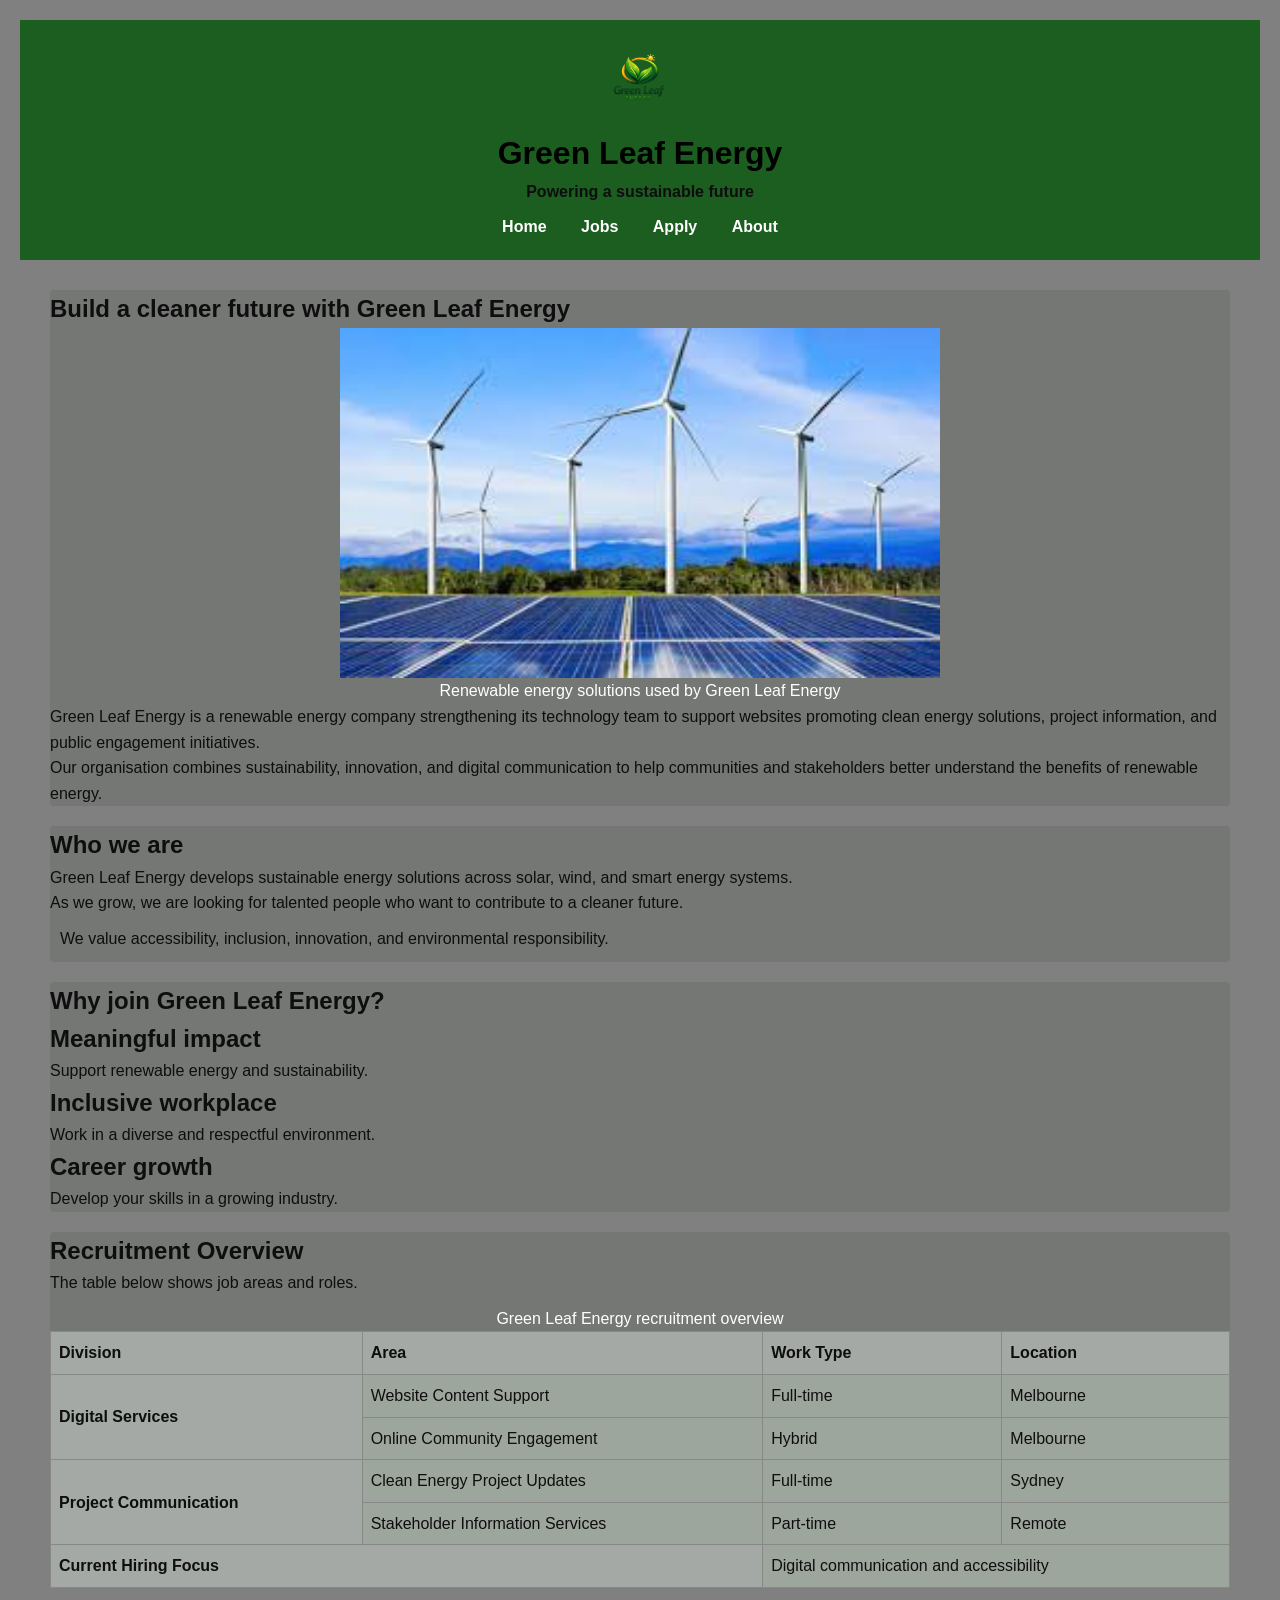
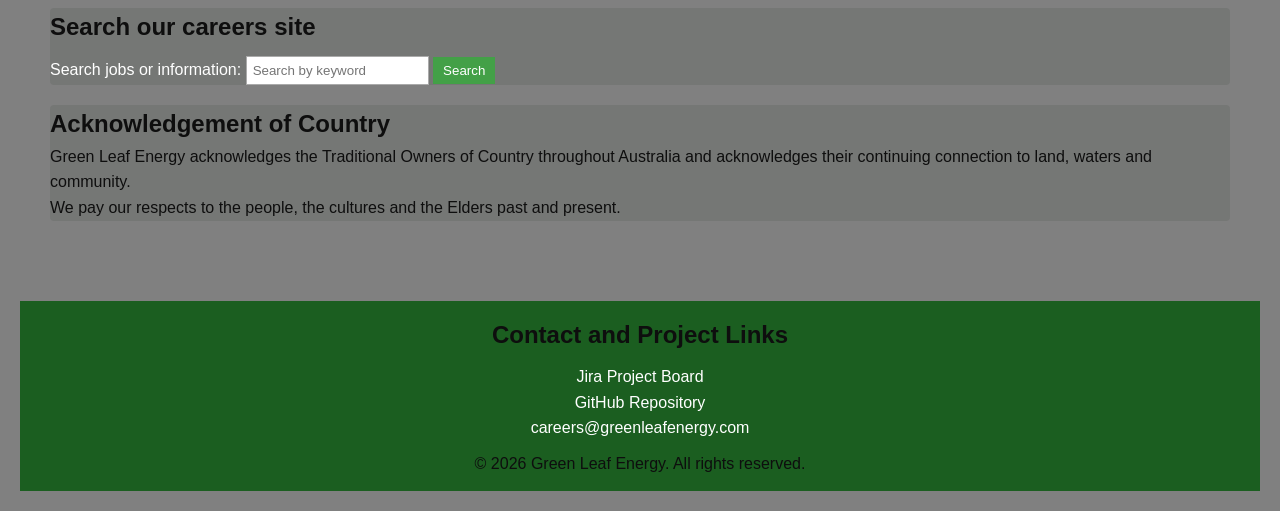
<file: index.html>
<!DOCTYPE html>
<html lang="en">
<head>
    <!-- Character encoding -->
    <meta charset="UTF-8">

    <!-- Responsive design for mobile devices -->
    <meta name="viewport" content="width=device-width, initial-scale=1.0">

    <!-- Description for search engines -->
    <meta name="description" content="Green Leaf Energy is a sustainable energy company recruiting digital professionals to support clean energy projects and public engagement.">

    <!-- Author of the webpage -->
    <meta name="author" content="Sazzad Hossain Shafin">

    <!-- Page title shown in browser tab -->
    <title>Green Leaf Energy | Home</title>

    <!-- External CSS file -->
    <link rel="stylesheet" href="styles/style.css">

    <!-- Embedded CSS (requirement) -->
    <style>
        .embedded-note {
            padding: 10px; /* Adds space inside this box */
        }
    </style>
</head>

<body class="home-page">

    <!-- Header section with logo and navigation -->
    <header>
        <div>
            <!-- Company logo -->
            <img src="images/logo.png" alt="Green Leaf Energy company logo" width="80" height="80">

            <!-- Main heading -->
            <h1>Green Leaf Energy</h1>

            <!-- Inline CSS used for requirement -->
            <p style="font-weight: bold;">Powering a sustainable future</p>
        </div>

        <!-- Navigation menu -->
        <nav aria-label="Main navigation">
            <ul>
                <!-- Navigation links -->
                <li><a href="index.html">Home</a></li>
                <li><a href="jobs.html">Jobs</a></li>
                <li><a href="apply.html">Apply</a></li>
                <li><a href="about.html">About</a></li>
            </ul>
        </nav>
    </header>

    <!-- Main content area -->
    <main>

        <!-- Introduction section -->
        <section>
            <h2>Build a cleaner future with Green Leaf Energy</h2>

            <!-- Image with semantic figure -->
            <figure>
                <img src="images/soalr_panel_image.jpg" alt="Solar panels and wind turbines representing renewable energy" width="600" height="350">
                <figcaption>Renewable energy solutions used by Green Leaf Energy</figcaption>
            </figure>

            <!-- Company introduction -->
            <p>
                Green Leaf Energy is a renewable energy company strengthening its technology team to support websites
                promoting clean energy solutions, project information, and public engagement initiatives.
            </p>
            <p>
                Our organisation combines sustainability, innovation, and digital communication to help communities
                and stakeholders better understand the benefits of renewable energy.
            </p>
        </section>

        <!-- About company section -->
        <section>
            <h2>Who we are</h2>

            <p>
                Green Leaf Energy develops sustainable energy solutions across solar, wind, and smart energy systems.
            </p>

            <p>
                As we grow, we are looking for talented people who want to contribute to a cleaner future.
            </p>

            <!-- Embedded CSS example -->
            <div class="embedded-note">
                <p>
                    We value accessibility, inclusion, innovation, and environmental responsibility.
                </p>
            </div>
        </section>

        <!-- Benefits section -->
        <section>
            <h2>Why join Green Leaf Energy?</h2>

            <!-- Article used to separate content -->
            <article>
                <h3>Meaningful impact</h3>
                <p>Support renewable energy and sustainability.</p>
            </article>

            <article>
                <h3>Inclusive workplace</h3>
                <p>Work in a diverse and respectful environment.</p>
            </article>

            <article>
                <h3>Career growth</h3>
                <p>Develop your skills in a growing industry.</p>
            </article>
        </section>

        <!-- Recruitment table section -->
        <section>
            <h2>Recruitment Overview</h2>

            <p>The table below shows job areas and roles.</p>

            <!-- Table structure -->
            <table>
                <caption>Green Leaf Energy recruitment overview</caption>

                <thead>
                    <tr>
                        <!-- Column headers -->
                        <th scope="col">Division</th>
                        <th scope="col">Area</th>
                        <th scope="col">Work Type</th>
                        <th scope="col">Location</th>
                    </tr>
                </thead>

                <tbody>
                    <!-- Table data rows -->
                    <tr>
                        <th scope="rowgroup" rowspan="2">Digital Services</th>
                        <td>Website Content Support</td>
                        <td>Full-time</td>
                        <td>Melbourne</td>
                    </tr>

                    <tr>
                        <td>Online Community Engagement</td>
                        <td>Hybrid</td>
                        <td>Melbourne</td>
                    </tr>

                    <tr>
                        <th scope="rowgroup" rowspan="2">Project Communication</th>
                        <td>Clean Energy Project Updates</td>
                        <td>Full-time</td>
                        <td>Sydney</td>
                    </tr>

                    <tr>
                        <td>Stakeholder Information Services</td>
                        <td>Part-time</td>
                        <td>Remote</td>
                    </tr>

                    <tr>
                        <th scope="row" colspan="2">Current Hiring Focus</th>
                        <td colspan="2">Digital communication and accessibility</td>
                    </tr>
                </tbody>
            </table>
        </section>

        <!-- Search form section -->
        <section>
            <h2>Search our careers site</h2>

            <!-- Form structure -->
            <form action="#" method="get">
                <label for="site-search">Search jobs or information:</label>

                <!-- Input field -->
                <input type="search" id="site-search" name="q" placeholder="Search by keyword">

                <!-- Submit button -->
                <button type="submit">Search</button>
            </form>
        </section>

        <!-- Cultural acknowledgement section -->
        <section>
            <h2>Acknowledgement of Country</h2>

            <p>
                Green Leaf Energy acknowledges the Traditional Owners of Country throughout Australia and acknowledges their continuing connection to land, waters and community.
            </p>

            <p>
                We pay our respects to the people, the cultures and the Elders past and present.
            </p>
        </section>

    </main>

    <!-- Footer section -->
    <footer>
        <h2>Contact and Project Links</h2>

        <ul>
            <!-- External links -->
            <li><a href="https://webtechteam.atlassian.net/jira/software/projects/WTP/boards/2?atlOrigin=eyJpIjoiYjk1ZGU2YTM1MDA2NDZjMmEyNzRkNTdkNmI1OGVjM2QiLCJwIjoiaiJ9" target="_blank" rel="noopener noreferrer">Jira Project Board</a></li>
            <li><a href="https://github.com/William999760/Applied-Web-Project-Part-1-of-2-Group-Submission-.git" target="_blank" rel="noopener noreferrer">GitHub Repository</a></li>

            <!-- Email link -->
            <li><a href="mailto:careers@greenleafenergy.com">careers@greenleafenergy.com</a></li>
        </ul>

        <!-- Copyright -->
        <p>&copy; 2026 Green Leaf Energy. All rights reserved.</p>
    </footer>

</body>
</html>
</file>
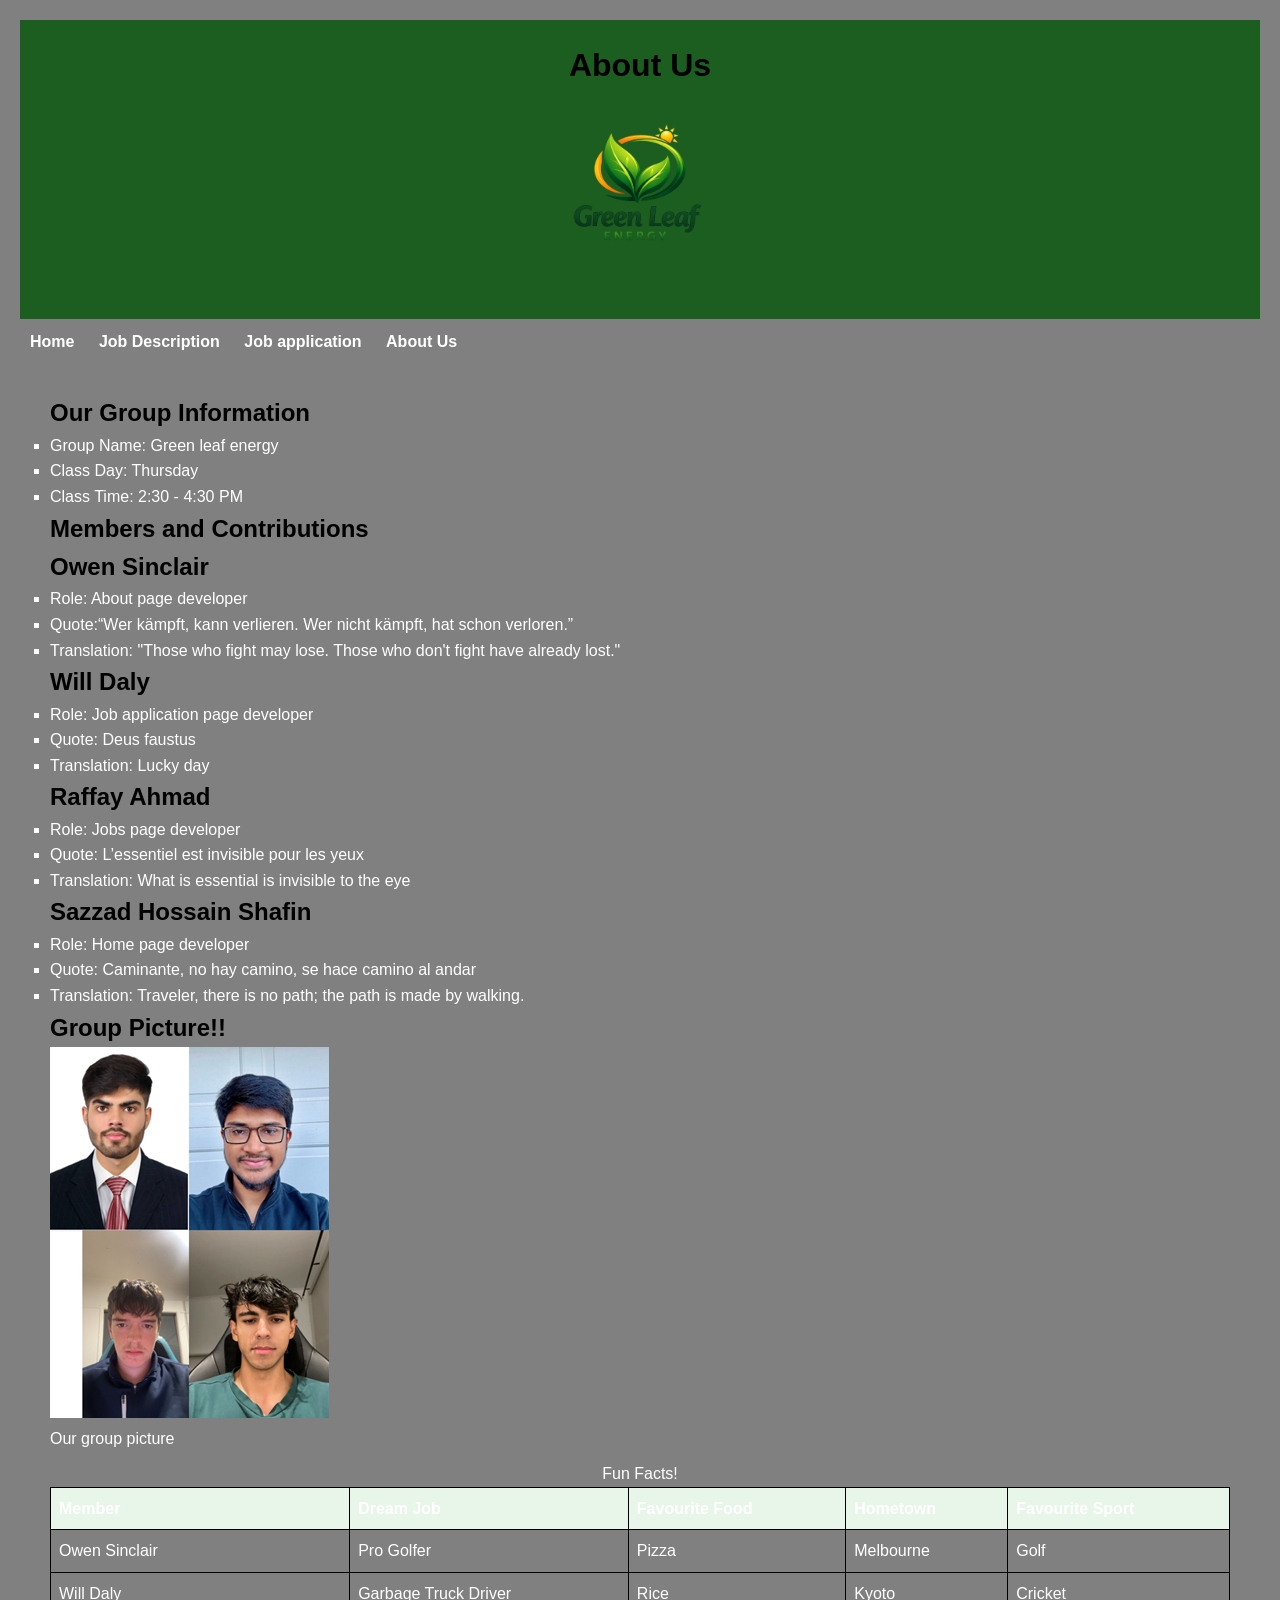
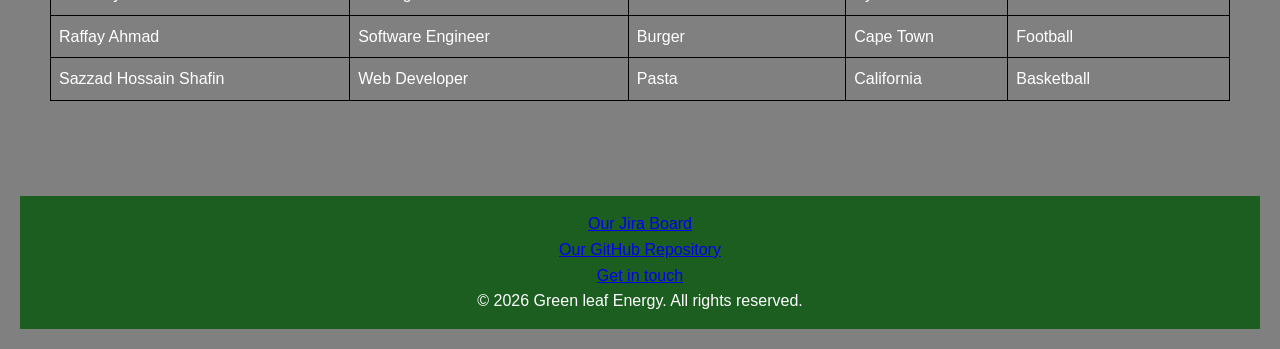
<file: About.html>
<!DOCTYPE html>
<html lang="en">
<head>
  <meta charset="utf-8" />
  <meta name="description" content="Demonstrates CSS layout and a clear about us page" />
  <meta name="keywords" content="HTML5, CSS layout" />
  <meta name="Owen" content=""  />
  <title>About</title>
  <link rel="stylesheet" href="styles/style.css" /> 
 
</head>
<body>
  <header>
    <h1>About Us</h1>
     <img id="logo" src="images/logo.png" alt="Company Energy Logo" 
        width="200"/>
  </header>
  <nav>
    <p class="menu"><a href="index.html">Home</a></p> 
		<p class="menu"><a href="jobs.html">Job Description</a> </p> 
		<p class="menu"><a href="apply.html">Job application</a></p> 
    <p class="menu"><a href="about.html">About Us</a></p>
  </nav>
  <main>
    <h2>Our Group Information</h2>
    <ul>
      <li>Group Name: Green leaf energy</li>
      <ol>
          <li>Class Day: Thursday</li>
          <li>Class Time: 2:30 - 4:30 PM</li>
      </ol>
    </ul>  <!-- Remember to actually make this nested     DONE-->
      
    <h2>Members and Contributions</h2>
    <h3>Owen Sinclair </h3>

    <ul>
     
    <li>Role: About page developer</li>
    <li>Quote:“Wer kämpft, kann verlieren. Wer nicht kämpft, hat schon verloren.”</li> 
    <!-- Generative Ai was used to find this quote -->
     <li>Translation: "Those who fight may lose. Those who don't fight have already lost."</li>
    </ul>


    <h3> Will Daly</h3>
    <ul>
    <li>Role: Job application page developer</li>
    <li> Quote: Deus faustus</li>
    <!-- Generative Ai was used to find this quote -->
    <li> Translation: Lucky day</li>
    </ul>


     <h3> Raffay Ahmad</h3>
      <ul>
    <li>Role: Jobs page developer</li>
    <li> Quote: L’essentiel est invisible pour les yeux</li>
    <!-- Generative Ai was used to find this quote -->
    <li> Translation: What is essential is invisible to the eye</li>
    </ul>

     <h3> Sazzad Hossain Shafin</h3>
      <ul>
    <li>Role: Home page developer</li>
    <li> Quote: Caminante, no hay camino, se hace camino al andar</li>
    <!-- Generative Ai was used to find this quote -->
    <li> Translation: Traveler, there is no path; the path is made by walking.</li>
    </ul>

    <h4> Group Picture!!</h4>
    <figure>
      <img src="images/Group Project Picture.png" alt="Group picture" />
      <figcaption>Our group picture </figcaption>
    </figure>
    <table>
      <caption>Fun Facts!</caption>
      <tr>
        <th>Member</th>
        <th>Dream Job</th>
        <th>Favourite Food</th>
        <th>Hometown</th>
        <th>Favourite Sport</th>
      </tr>
      <tr>
        <td>Owen Sinclair</td>
        <td>Pro Golfer</td>
        <td>Pizza</td>
        <td>Melbourne</td>
        <td>Golf</td>
      </tr>
      <tr>
        <td>Will Daly</td>
        <td>Garbage Truck Driver</td>
        <td>Rice</td>
        <td>Kyoto</td>
        <td>Cricket</td>
      </tr>
      <tr>
        <td>Raffay Ahmad</td>
        <td>Software Engineer</td>
        <td>Burger</td>
        <td>Cape Town</td>
        <td>Football</td>
      </tr>
      <tr>
        <td>Sazzad Hossain Shafin</td>
        <td>Web Developer</td>
        <td>Pasta</td>
        <td>California</td>
        <td>Basketball</td>
      </tr>
    </table>
  </main>
  <br>
  <footer>
    <p><a href="https://webtechteam.atlassian.net/jira/software/projects/WTP/summary?atlOrigin=eyJpIjoiYTk0YWRkMGRiYjUwNDRmYWFiMzQ1OTc4M2NjOTY0ZDUiLCJwIjoiaiJ9">Our Jira Board</a></p>
    <p><a href="https://github.com/William999760/Applied-Web-Project-Part-1-of-2-Group-Submission-.git">Our GitHub Repository</a></p>
    <p><a href="mailto:example@GreenLeafEnergy.com">Get in touch</a></p>
    <p> &copy; 2026 Green leaf Energy. All rights reserved. </p>
  </footer>
  </body>
</file>
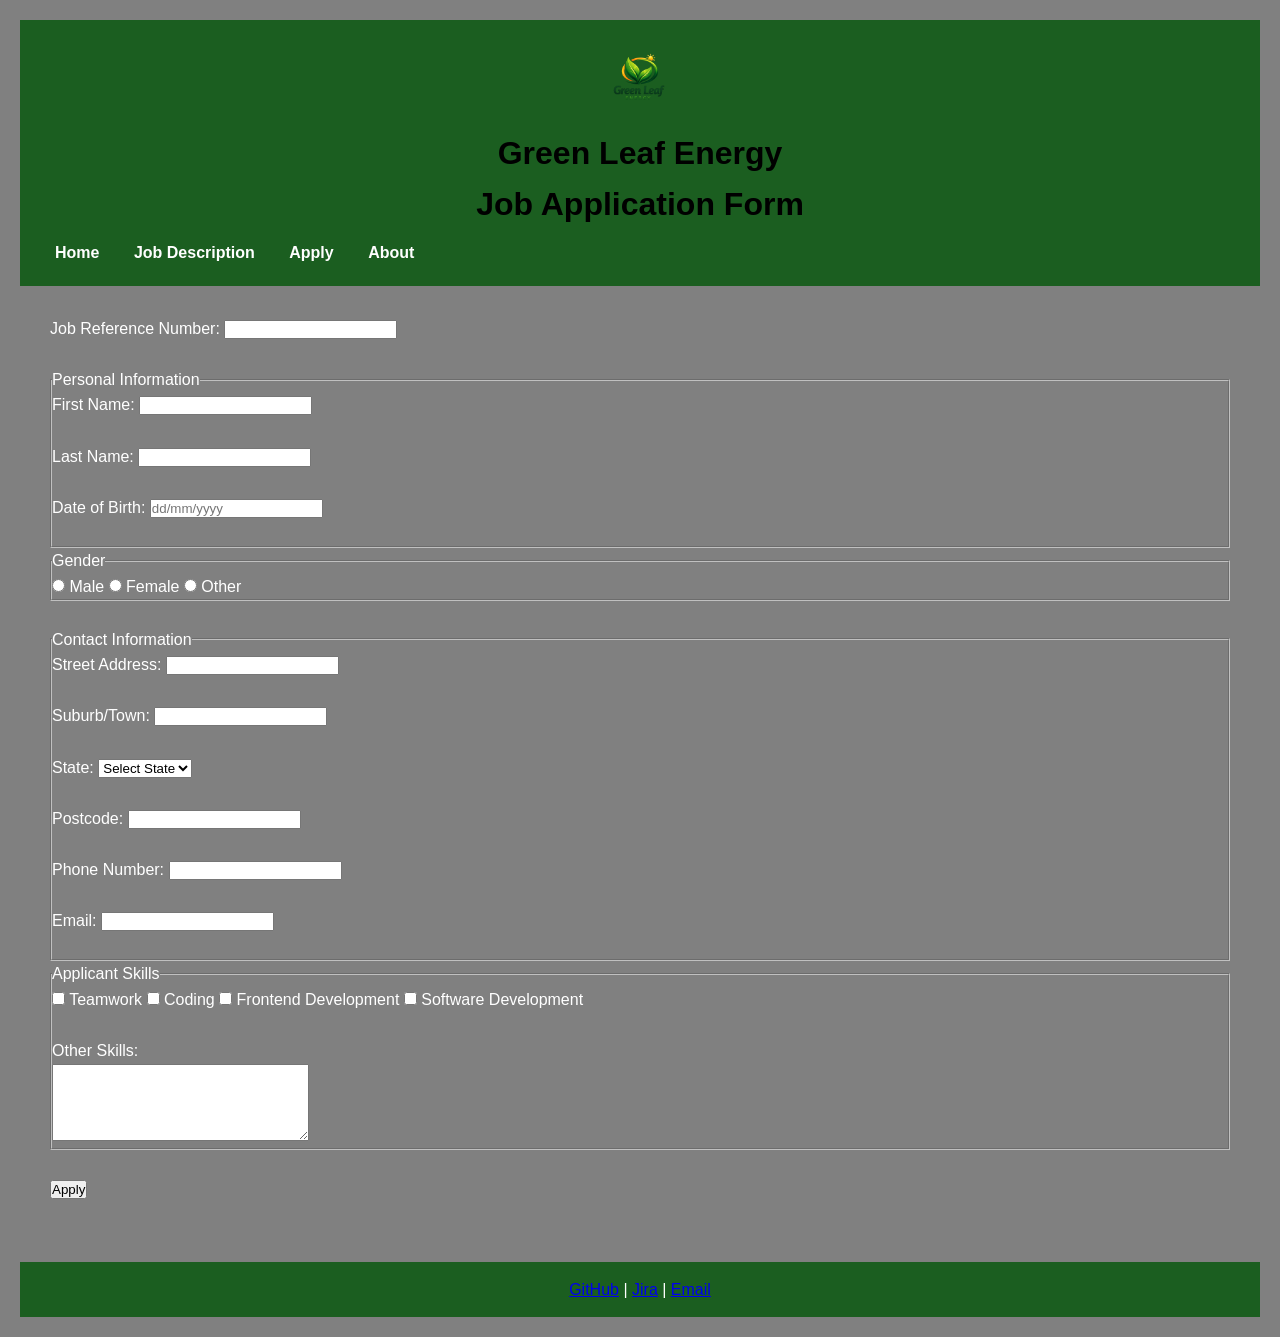
<file: apply.html>
<!DOCTYPE html>
<html lang="en">
<head>
    <meta charset="UTF-8">
    <meta name="viewport" content="width=device-width, initial-scale=1.0">
    <meta name="author" content="William">
    <title>Job Application Form</title>
    <link rel="stylesheet" href="styles/style.css">
</head>

<body>

    <header>
        <div>
            <img src="images/logo.png" alt="Green Leaf Energy company logo" width="80" height="80">
            <h1>Green Leaf Energy</h1>
            <h1>Job Application Form</h1>
        </div>

        <nav aria-label="Main navigation">
            <ul>
                <li><a href="index.html">Home</a></li>
                <li><a href="jobs.html">Job Description</a></li>
                <li><a href="apply.html">Apply</a></li>
                <li><a href="about.html">About</a></li>
            </ul>
        </nav>
    </header>

    <main>
        <section>
            <form method="POST" action="https://mercury.swin.edu.au/it000000/formtest.php">

                <label for="jobref">Job Reference Number:</label>
                <input type="text" id="jobref" name="jobref" required
                       pattern="[A-Za-z0-9]{5}"
                       title="Exactly 5 letters or numbers"><br><br>

                <fieldset>
                    <legend>Personal Information</legend>

                    <label for="fname">First Name:</label>
                    <input type="text" id="fname" name="fname" required
                           maxlength="20"
                           pattern="[A-Za-z]+"><br><br>

                    <label for="lname">Last Name:</label>
                    <input type="text" id="lname" name="lname" required
                           maxlength="20"
                           pattern="[A-Za-z]+"><br><br>

                    <label for="dob">Date of Birth:</label>
                    <input type="text" id="dob" name="dob" required
                           pattern="\d{2}/\d{2}/\d{4}"
                           placeholder="dd/mm/yyyy"><br><br>
                </fieldset>

                <fieldset>
                    <legend>Gender</legend>

                    <input type="radio" id="male" name="gender" value="male" required>
                    <label for="male">Male</label>

                    <input type="radio" id="female" name="gender" value="female">
                    <label for="female">Female</label>

                    <input type="radio" id="other" name="gender" value="other">
                    <label for="other">Other</label>
                </fieldset><br>

                <fieldset>
                    <legend>Contact Information</legend>

                    <label for="address">Street Address:</label>
                    <input type="text" id="address" name="address" required maxlength="40"><br><br>

                    <label for="suburb">Suburb/Town:</label>
                    <input type="text" id="suburb" name="suburb" required maxlength="40"><br><br>

                    <label for="state">State:</label>
                    <select id="state" name="state" required>
                        <option value="">Select State</option>
                        <option value="VIC">VIC</option>
                        <option value="NSW">NSW</option>
                        <option value="QLD">QLD</option>
                        <option value="NT">NT</option>
                        <option value="WA">WA</option>
                        <option value="SA">SA</option>
                        <option value="TAS">TAS</option>
                        <option value="ACT">ACT</option>
                    </select><br><br>

                    <label for="postcode">Postcode:</label>
                    <input type="text" id="postcode" name="postcode" required
                           pattern="\d{4}"><br><br>

                    <label for="phonenumber">Phone Number:</label>
                    <input type="text" id="phonenumber" name="phonenumber" required
                           pattern="\d{8,12}"
                           title="8 to 12 digits"><br><br>

                    <label for="email">Email:</label>
                    <input type="email" id="email" name="email" required><br><br>
                </fieldset>

                <fieldset>
                    <legend>Applicant Skills</legend>

                    <input type="checkbox" id="teamwork" name="skills[]" value="teamwork">
                    <label for="teamwork">Teamwork</label>

                    <input type="checkbox" id="coding" name="skills[]" value="coding">
                    <label for="coding">Coding</label>

                    <input type="checkbox" id="frontend" name="skills[]" value="frontend">
                    <label for="frontend">Frontend Development</label>

                    <input type="checkbox" id="backend" name="skills[]" value="backend">
                    <label for="backend">Software Development</label>

                    <br><br>

                    <label for="other_skills">Other Skills:</label><br>
                    <textarea id="other_skills" name="other_skills" rows="5" cols="30"></textarea>
                </fieldset><br>

                <button type="submit">Apply</button>
            </form>
        </section>
    </main>

    <footer>
        <p>
            <a href="https://github.com/William999760/Applied-Web-Project-Part-1-of-2-Group-Submission-.git" target="_blank">GitHub</a> |
            <a href="https://webtechteam.atlassian.net/jira/software/projects/WTP/boards/2?jql=assignee+IN+%28empty%2C+712020%3A0e8a7372-55e9-43e0-86dd-585e4fb9844a%29&atlOrigin=eyJpIjoiNzlhNGFkZTgxMzNjNGIyZTljYThmMzliYWFlYjU3NjciLCJwIjoiaiJ9" target="_blank">Jira</a> |
            <a href="mailto:106508636@student.swin.edu.au">Email</a>
        </p>
    </footer>

</body>
</html>
</file>
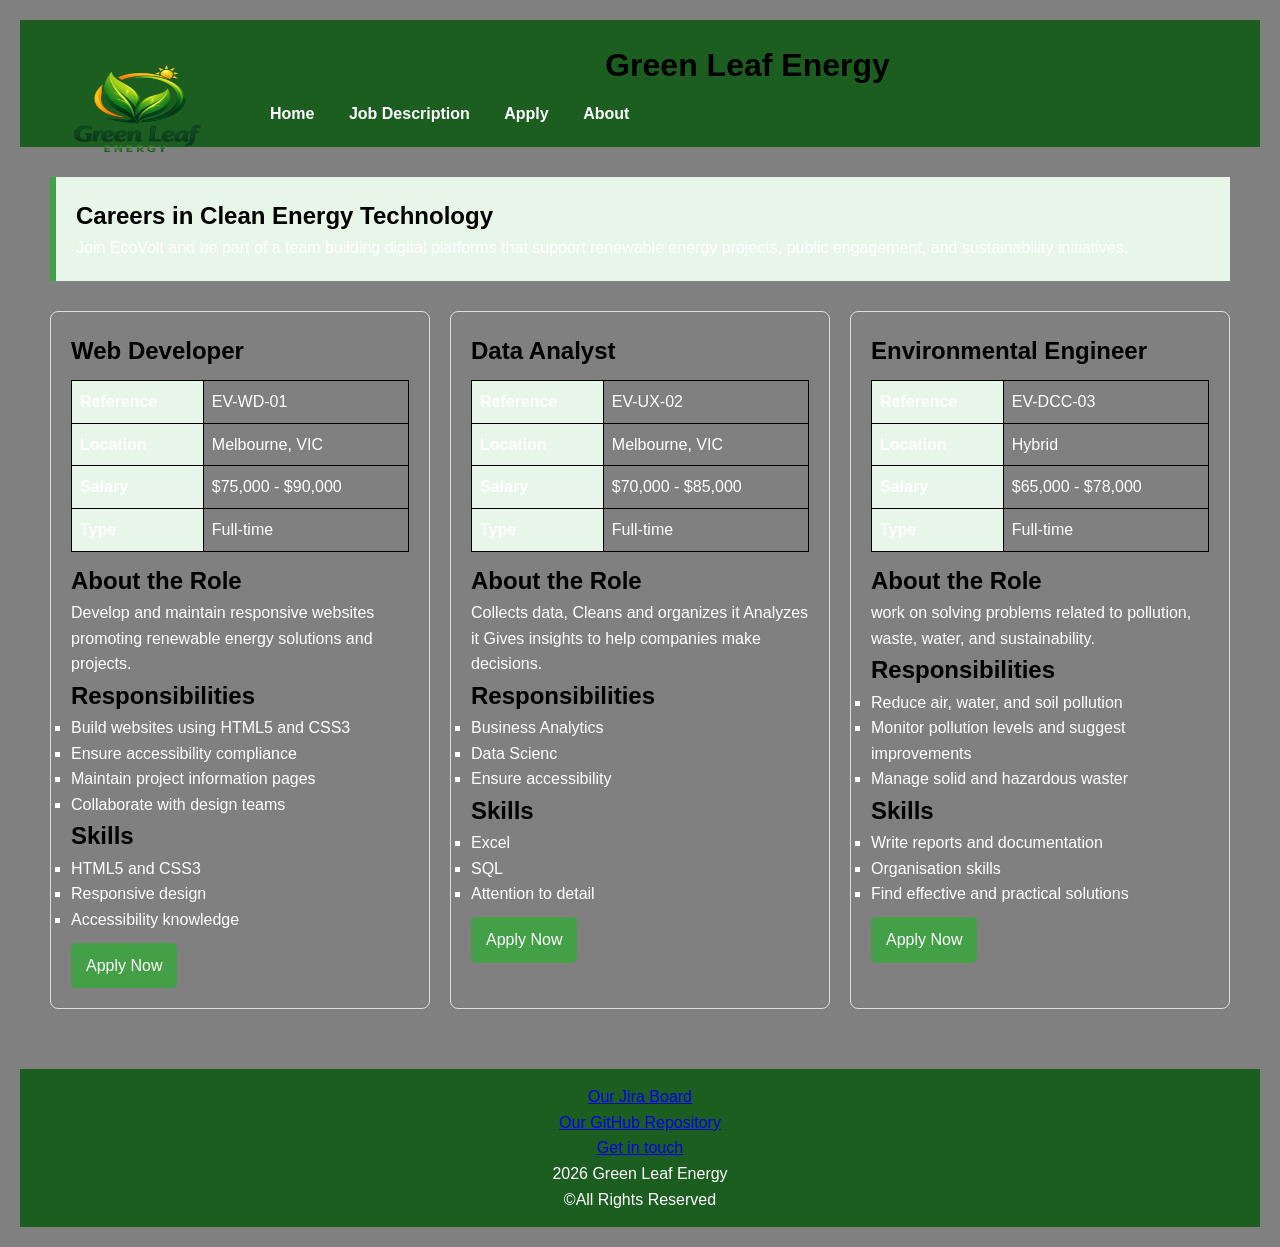
<file: jobs.html>
<!doctype html>
<html lang="en">
  <head>
    <meta charset="utf-8" />
    <meta
      name="description"
      content="Job vacancies at EcoVolt Sustainable Energy Solutions"
    />
    <meta
      name="keywords"
      content="jobs, renewable energy, web developer, environmental engineer"
    />
    <meta name="author" content="Raffay Ahmad" />
    <title>Job Descriptions - EcoVolt</title>
    <link rel="stylesheet" href="styles/style.css" />
  </head>

  <body>
    <header>
  <div class="header-container">
    <img src="images/logo.png" alt="Logo" class="logo" 
    width="200"/>
    <h1>Green Leaf Energy</h1>
  </div>

  <nav aria-label="Main Navigation">
    <ul>
      <li><a href="index.html">Home</a></li>
      <li><a href="jobs.html" aria-current="page">Job Description</a></li>
      <li><a href="apply.html">Apply</a></li>
      <li><a href="about.html">About</a></li>
    </ul>
  </nav>
</header>

    <main>
      <section class="intro">
        <h2>Careers in Clean Energy Technology</h2>
        <p>
          Join EcoVolt and be part of a team building digital platforms that
          support renewable energy projects, public engagement, and
          sustainability initiatives.
        </p>
      </section>

      <!-- JOB GRID -->
      <section class="job-grid">
        <!-- Job 1 -->
        <article class="job-card">
          <h2>Web Developer</h2>

          <table>
            <tr>
              <th>Reference</th>
              <td>EV-WD-01</td>
            </tr>
            <tr>
              <th>Location</th>
              <td>Melbourne, VIC</td>
            </tr>
            <tr>
              <th>Salary</th>
              <td>$75,000 - $90,000</td>
            </tr>
            <tr>
              <th>Type</th>
              <td>Full-time</td>
            </tr>
          </table>

          <h3>About the Role</h3>
          <p>
            Develop and maintain responsive websites promoting renewable energy
            solutions and projects.
          </p>

          <h3>Responsibilities</h3>
          <ul>
            <li>Build websites using HTML5 and CSS3</li>
            <li>Ensure accessibility compliance</li>
            <li>Maintain project information pages</li>
            <li>Collaborate with design teams</li>
          </ul>

          <h3>Skills</h3>
          <ul>
            <li>HTML5 and CSS3</li>
            <li>Responsive design</li>
            <li>Accessibility knowledge</li>
          </ul>

          <a href="apply.html" class="apply-btn">Apply Now</a>
        </article>

        <!-- Job 2 -->
        <article class="job-card">
          <h2>Data Analyst</h2>

          <table>
            <tr>
              <th>Reference</th>
              <td>EV-UX-02</td>
            </tr>
            <tr>
              <th>Location</th>
              <td>Melbourne, VIC</td>
            </tr>
            <tr>
              <th>Salary</th>
              <td>$70,000 - $85,000</td>
            </tr>
            <tr>
              <th>Type</th>
              <td>Full-time</td>
            </tr>
          </table>

          <h3>About the Role</h3>
          <p>
            Collects data, Cleans and organizes it Analyzes it Gives insights to
            help companies make decisions.
          </p>

          <h3>Responsibilities</h3>
          <ul>
            <li>Business Analytics</li>
            <li>Data Scienc</li>
            <li>Ensure accessibility</li>
          </ul>

          <h3>Skills</h3>
          <ul>
            <li>Excel</li>
            <li>SQL</li>
            <li>Attention to detail</li>
          </ul>

          <a href="apply.html?ref=EV-UX-02" class="apply-btn">Apply Now</a>
        </article>

        <!-- Job 3 -->
        <article class="job-card">
          <h2>Environmental Engineer</h2>

          <table>
            <tr>
              <th>Reference</th>
              <td>EV-DCC-03</td>
            </tr>
            <tr>
              <th>Location</th>
              <td>Hybrid</td>
            </tr>
            <tr>
              <th>Salary</th>
              <td>$65,000 - $78,000</td>
            </tr>
            <tr>
              <th>Type</th>
              <td>Full-time</td>
            </tr>
          </table>

          <h3>About the Role</h3>
          <p>
            work on solving problems related to pollution, waste, water, and
            sustainability.
          </p>

          <h3>Responsibilities</h3>
          <ul>
            <li>Reduce air, water, and soil pollution</li>
            <li>Monitor pollution levels and suggest improvements</li>
            <li>Manage solid and hazardous waster</li>
          </ul>

          <h3>Skills</h3>
          <ul>
            <li>Write reports and documentation</li>
            <li>Organisation skills</li>
            <li>Find effective and practical solutions</li>
          </ul>

          <a href="apply.html?ref=EV-DCC-03" class="apply-btn">Apply Now</a>
        </article>
      </section>
    </main>

    <footer>
      <p><a href="https://webtechteam.atlassian.net/jira/software/projects/WTP/summary?atlOrigin=eyJpIjoiYTk0YWRkMGRiYjUwNDRmYWFiMzQ1OTc4M2NjOTY0ZDUiLCJwIjoiaiJ9">Our Jira Board</a></p>
    <p><a href="https://github.com/William999760/Applied-Web-Project-Part-1-of-2-Group-Submission-.git">Our GitHub Repository</a></p>
    <p><a href="mailto:example@GreenLeafEnergy.com">Get in touch</a></p>
      <p> 2026 Green Leaf Energy </p>
      <p>&copy;All Rights Reserved</p>
    </footer>
  </body>
</html>
</file>
<file: styles/style.css>
/* RESET */
* {
  margin: 0;
  padding: 0;
  box-sizing: border-box;
}

/* BODY */
body {
  font-family: Arial, sans-serif;
  background-color: #f4f9f4;
  color: #222;
  line-height: 1.6;
}

/* HEADER */
header {
  background-color: #1b5e20;
  color: white;
  padding: 20px;
  text-align: center;
}

/* NAVIGATION */
nav ul {
  list-style: none;
  margin-top: 10px;
}

nav li {
  display: inline;
  margin: 0 15px;
}

nav a {
  color: white;
  text-decoration: none;
  font-weight: bold;
}

nav a:hover,
nav a:focus {
  text-decoration: underline;
}

/* MAIN */
main {
  padding: 30px;
}

/* INTRO */
.intro {
  background-color: #e8f5e9;
  padding: 20px;
  border-left: 6px solid #43a047;
  margin-bottom: 30px;
}

/* GRID LAYOUT */
.job-grid {
  display: grid;
  grid-template-columns: repeat(auto-fit, minmax(300px, 1fr));
  gap: 20px;
}

/* JOB CARD */
.job-card {
  background: white;
  padding: 20px;
  border-radius: 8px;
  border: 1px solid #ddd;
  transition: transform 0.2s;
}

.job-card:hover {
  transform: translateY(-5px);
}

/* TABLE */
table {
  width: 100%;
  margin: 10px 0;
  border-collapse: collapse;
}

th {
  text-align: left;
  background-color: #e8f5e9;
  padding: 8px;
}

td {
  padding: 8px;
}


/* BUTTON */
.apply-btn {
  display: inline-block;
  margin-top: 10px;
  padding: 10px 15px;
  background-color: #43a047;
  color: white;
  text-decoration: none;
  border-radius: 5px;
}

.apply-btn:hover,
.apply-btn:focus {
  background-color: #2e7d32;
}

/* FOOTER */
footer {
  background-color: #1b5e20;
  color: white;
  text-align: center;
  padding: 15px;
  margin-top: 30px;
}

 .logo {
  height: 150px;
  float: left;
  margin-right: 15px;
}

h2,h3,h4 {
    text-align: left;
    font-size: 1.5em; 
    font-weight: bold; 
    color: black;
}

table, th, td {
  border: 1px solid black;
}

ol, ul, dl {
    text-align: left;
    list-style-type: square;
}

h1, h2, h3, h4 { font-family: calibri, sans-serif; } 

.menu {
    display: inline-block;
    padding : 10px;
}
h1 {
    text-align: center;
    color: black;
    font-size: 2em; 
    font-weight: bold; 
}

body {
    font-family: Arial, sans-serif;
    color: white;
    background-color: gray;
    margin: 0px;
    padding: 20px;

}
#logo {
   float: top;
  text-align: left;
}

 .job-card {
  background-color: grey;
}


/* ===== index page only ===== */

.home-page nav ul {
    text-align: center;
}

.home-page nav li {
    display: inline-block;
    margin: 0 15px;
}

.home-page section {
    background-color: #757775;  
    margin-bottom: 20px;
    border-radius: 4px;
}

/* image center */
.home-page figure {
    text-align: center;
}

.home-page figure img {
    display: block;
    margin: 0 auto;
}

/* table */
.home-page table {
    width: 100%;
    margin-top: 10px;
    border-collapse: collapse;
    background-color: #dcefdc;
}

.home-page th {
    background-color: #a5a9a5;  
    padding: 8px;
}

.home-page td {
    background-color: #9da69d;
    padding: 8px;
}

.home-page table,
.home-page th,
.home-page td {
    border: 1px solid #888;
}

/* search bar */
.home-page form {
    margin-top: 10px;
}

.home-page input[type="search"] {
    padding: 6px;
    border: 1px solid #aaa;
}

.home-page button {
    padding: 6px 10px;
    background-color: #43a047;
    color: white;
    border: none;
}

.home-page button:hover {
    background-color: #2e7d32;
}

.home-page footer {
    text-align: center;
}

.home-page footer h2,
.home-page footer ul,
.home-page footer li,
.home-page footer p {
    text-align: center;
}

.home-page footer ul {
    list-style: none;
    padding: 0;
    margin: 10px 0;
}

.home-page footer a {
    color: white;
    text-decoration: none;
}

/* text fix */
.home-page p,
.home-page li,
.home-page td,
.home-page th,
.home-page h2,
.home-page h3 {
    color: #0e0e0e;
}
</file>
